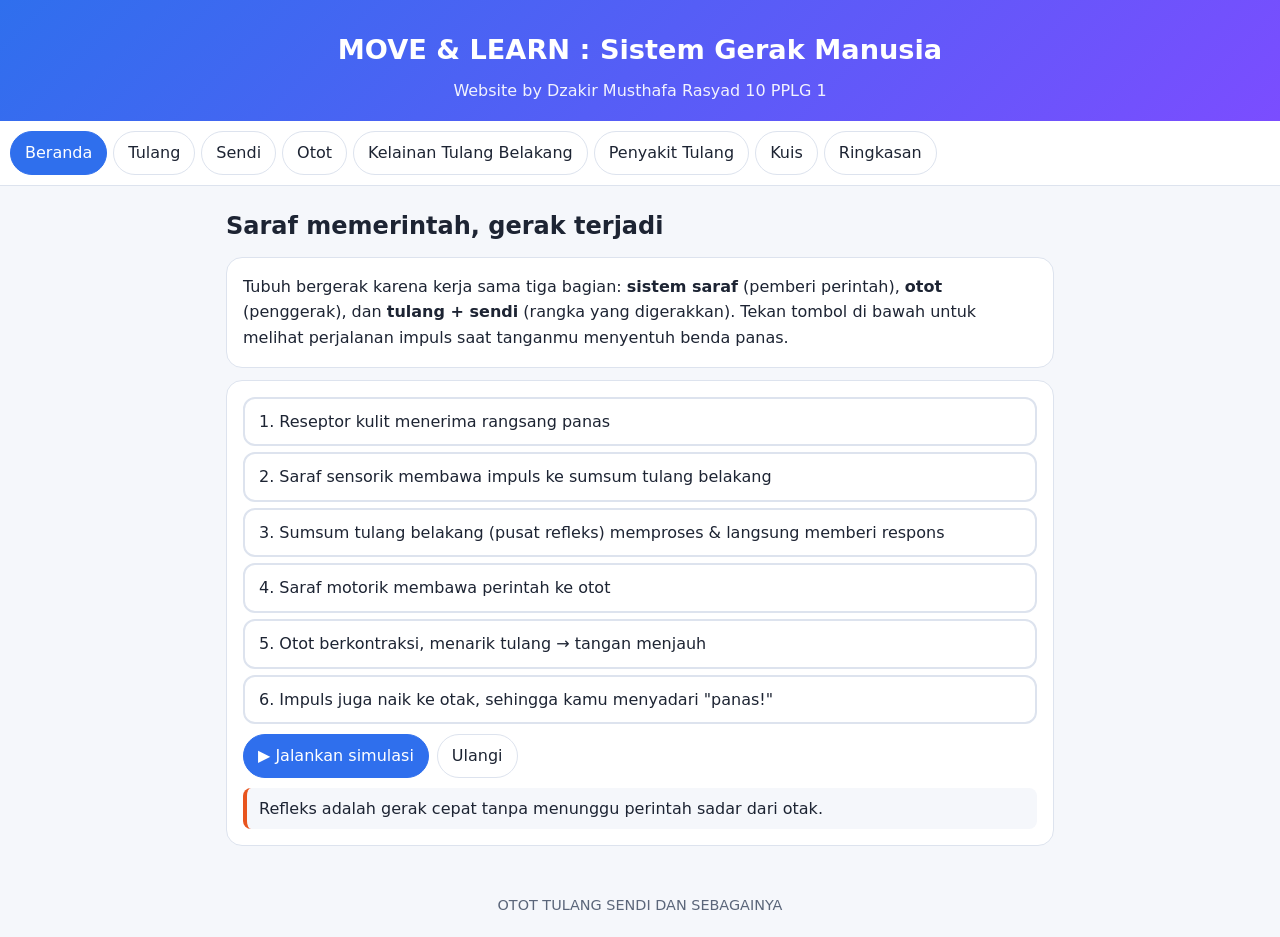
<file: IPAS/index.html>
<!DOCTYPE html>
<html lang="id">
<head>
<meta charset="UTF-8">
<meta name="viewport" content="width=device-width, initial-scale=1">
<title>BioGerak - Sistem Saraf dan Gerak Manusia</title>
<link rel="stylesheet" href="style.css">
</head>
<body>

<header>
  <h1>MOVE & LEARN : Sistem Gerak Manusia</h1>
  <p>Website by Dzakir Musthafa Rasyad 10 PPLG 1</p>
</header>

<nav id="nav">
  <button data-t="beranda" class="on">Beranda</button>
  <button data-t="tulang">Tulang</button>
  <button data-t="sendi">Sendi</button>
  <button data-t="otot">Otot</button>
  <button data-t="tulangbelakang">Kelainan Tulang Belakang</button>
  <button data-t="penyakit">Penyakit Tulang</button>
  <button data-t="kuis">Kuis</button>
  <button data-t="ringkasan">Ringkasan</button>
</nav>

<main>

<section id="beranda" class="show">
  <h2>Saraf memerintah, gerak terjadi</h2>
  <div class="card">Tubuh bergerak karena kerja sama tiga bagian: <b>sistem saraf</b> (pemberi perintah), <b>otot</b> (penggerak), dan <b>tulang + sendi</b> (rangka yang digerakkan). Tekan tombol di bawah untuk melihat perjalanan impuls saat tanganmu menyentuh benda panas.</div>
  <div class="card">
    <div class="flow" id="flow">
      <div class="step">1. Reseptor kulit menerima rangsang panas</div>
      <div class="step">2. Saraf sensorik membawa impuls ke sumsum tulang belakang</div>
      <div class="step">3. Sumsum tulang belakang (pusat refleks) memproses &amp; langsung memberi respons</div>
      <div class="step">4. Saraf motorik membawa perintah ke otot</div>
      <div class="step">5. Otot berkontraksi, menarik tulang → tangan menjauh</div>
      <div class="step">6. Impuls juga naik ke otak, sehingga kamu menyadari "panas!"</div>
    </div>
    <div class="btns"><button class="primary" id="play">▶ Jalankan simulasi</button><button id="reset">Ulangi</button></div>
    <div class="info" id="flowinfo">Refleks adalah gerak cepat tanpa menunggu perintah sadar dari otak.</div>
  </div>
</section>

<section id="tulang">
  <h2>Sistem Tulang (Rangka)</h2>
  <p>Tekan bagian rangka untuk melihat fungsinya. Rangka dewasa terdiri dari ±206 tulang.</p>
  <div class="svgbox">
    <svg viewBox="0 0 260 420" width="260" role="img" aria-label="Ilustrasi rangka manusia">
      <circle id="b-tengkorak" class="bone" cx="130" cy="38" r="26"/>
      <rect id="b-belakang" class="bone" x="124" y="66" width="12" height="130" rx="6"/>
      <ellipse id="b-rusuk" class="bone" cx="130" cy="120" rx="44" ry="48" style="fill-opacity:.55"/>
      <path id="b-panggul" class="bone" d="M88 196 Q130 170 172 196 L160 232 Q130 214 100 232Z"/>
      <path id="b-humerus" class="limb" d="M86 88 L58 170" stroke-width="12"/>
      <path class="limb" d="M174 88 L202 170" stroke-width="12" data-id="b-humerus"/>
      <path id="b-radius" class="limb" d="M58 174 L44 250" stroke-width="9"/>
      <path class="limb" d="M202 174 L216 250" stroke-width="9" data-id="b-radius"/>
      <path id="b-femur" class="limb" d="M108 232 L102 320" stroke-width="15"/>
      <path class="limb" d="M152 232 L158 320" stroke-width="15" data-id="b-femur"/>
      <path id="b-tibia" class="limb" d="M102 326 L100 404" stroke-width="11"/>
      <path class="limb" d="M158 326 L160 404" stroke-width="11" data-id="b-tibia"/>
    </svg>
  </div>
  <div class="info" id="boneinfo">Pilih salah satu tulang pada gambar.</div>
  <div class="card"><b>Fungsi umum rangka:</b> menopang tubuh, melindungi organ (otak, jantung, paru-paru), tempat melekat otot, tempat pembentukan sel darah (sumsum merah), dan menyimpan kalsium &amp; fosfor.</div>
</section>

<section id="sendi">
  <h2>Sendi (Persendian)</h2>
  <p>Sendi adalah hubungan antar tulang yang menentukan arah gerak. Tekan jenis sendi:</p>
  <div class="btns" id="jointBtns"></div>
  <div class="card">
    <div id="jointinfo">Pilih jenis sendi.</div>
    <svg viewBox="0 0 300 90" width="100%" style="max-width:340px">
      <g id="jointAnim" style="transform-origin:150px 45px">
        <rect x="40" y="35" width="110" height="20" rx="10" fill="var(--bone)" stroke="var(--bones)"/>
        <rect x="150" y="35" width="110" height="20" rx="10" fill="var(--bone)" stroke="var(--bones)"/>
        <circle cx="150" cy="45" r="10" fill="var(--ac)"/>
      </g>
    </svg>
  </div>
  <div class="card"><b>Struktur sendi:</b> tulang rawan (peredam benturan), cairan sinovial (pelumas), kapsul sendi, dan ligamen (pengikat tulang ke tulang). Ligamen menyambung <i>tulang-tulang</i>, sedangkan tendon menyambung <i>otot-tulang</i>.</div>
</section>

<section id="otot">
  <h2>Sistem Otot</h2>
  <p>Geser untuk menekuk lengan. Lihat otot biseps (depan) dan triseps (belakang) bekerja berlawanan (antagonis).</p>
  <div class="svgbox">
    <svg viewBox="0 0 260 280" width="260">
      <rect x="62" y="20" width="36" height="110" rx="18" fill="var(--bone)" stroke="var(--bones)" stroke-width="2"/>
      <ellipse id="triceps" cx="58" cy="75" rx="12" ry="42" fill="#c0392b" opacity=".85"/>
      <ellipse id="biceps" cx="102" cy="75" rx="12" ry="42" fill="#e8541e" opacity=".85"/>
      <g id="forearm"><rect x="66" y="126" width="28" height="110" rx="14" fill="var(--bone)" stroke="var(--bones)" stroke-width="2"/></g>
      <circle cx="80" cy="130" r="9" fill="var(--pr)"/>
      <text x="125" y="60" fill="var(--tx)" font-size="13">Biseps</text>
      <text x="8" y="60" fill="var(--tx)" font-size="13">Triseps</text>
      <text x="125" y="135" fill="var(--tx)" font-size="13">Siku (sendi engsel)</text>
    </svg>
    <input type="range" id="arm" min="0" max="140" value="0" aria-label="Sudut siku">
    <div class="btns" style="justify-content:center"><button id="flex">💪 Tekuk</button><button id="ext">Luruskan</button></div>
  </div>
  <div class="info" id="muscleinfo">Lengan lurus: triseps berkontraksi, biseps rileks.</div>
  <div class="card"><b>Hubungan dengan saraf:</b> saraf motorik melepas pesan kimia (asetilkolin) pada otot. Otot memendek → menarik tulang lewat tendon. Tiga jenis otot: <b>rangka</b> (sadar), <b>polos</b> (tak sadar, organ dalam), <b>jantung</b> (tak sadar, bergaris).</div>
</section>

<section id="tulangbelakang">
  <h2>Kelainan Tulang Belakang</h2>
  <p>Tulang belakang normal tampak samping memiliki lengkung alami (leher &amp; pinggang melengkung ke depan, punggung ke belakang). Pilih kondisi:</p>
  <div class="btns" id="spineBtns">
    <button data-m="normal" class="on">Normal</button>
    <button data-m="skoliosis">Skoliosis</button>
    <button data-m="kifosis">Kifosis</button>
    <button data-m="lordosis">Lordosis</button>
  </div>
  <div class="svgbox"><svg id="spine" viewBox="0 0 320 380" width="300"></svg></div>
  <div class="info" id="spineinfo"></div>
</section>

<section id="penyakit">
  <h2>Penyakit yang Memengaruhi Tulang</h2>
  <div id="dis"></div>
</section>

<section id="kuis">
  <h2>Kuis Singkat</h2>
  <div id="quiz"></div>
  <div class="info" id="score">Jawab semua pertanyaan.</div>
  <div class="btns"><button id="qreset">Ulangi kuis</button></div>
</section>

<section id="ringkasan">
  <h2>Ringkasan Materi</h2>
  <div class="card"><ul class="sum">
    <li><b>Saraf</b> menerima rangsang dan mengirim perintah; <b>otot</b> berkontraksi; <b>tulang</b> menjadi pengungkit; <b>sendi</b> menentukan arah gerak.</li>
    <li><b>Refleks</b>: rangsang → saraf sensorik → sumsum tulang belakang → saraf motorik → otot.</li>
    <li><b>Tendon</b> = otot ke tulang. <b>Ligamen</b> = tulang ke tulang.</li>
    <li><b>Skoliosis</b>: tulang belakang bengkok ke samping (bentuk S/C).</li>
    <li><b>Kifosis</b>: punggung terlalu membungkuk ke belakang.</li>
    <li><b>Lordosis</b>: pinggang terlalu melengkung ke depan.</li>
    <li><b>Osteoporosis</b>: tulang keropos. <b>Rakitis</b>: tulang lunak akibat kurang vitamin D. <b>Osteoartritis</b>: tulang rawan sendi aus.</li>
    <li>Jaga tulang: cukup kalsium &amp; vitamin D, olahraga, postur baik, tidak merokok.</li>
  </ul></div>
</section>

</main>

<footer>OTOT TULANG SENDI DAN SEBAGAINYA</footer>

<script src="script.js"></script>
</body>
</html>
</file>
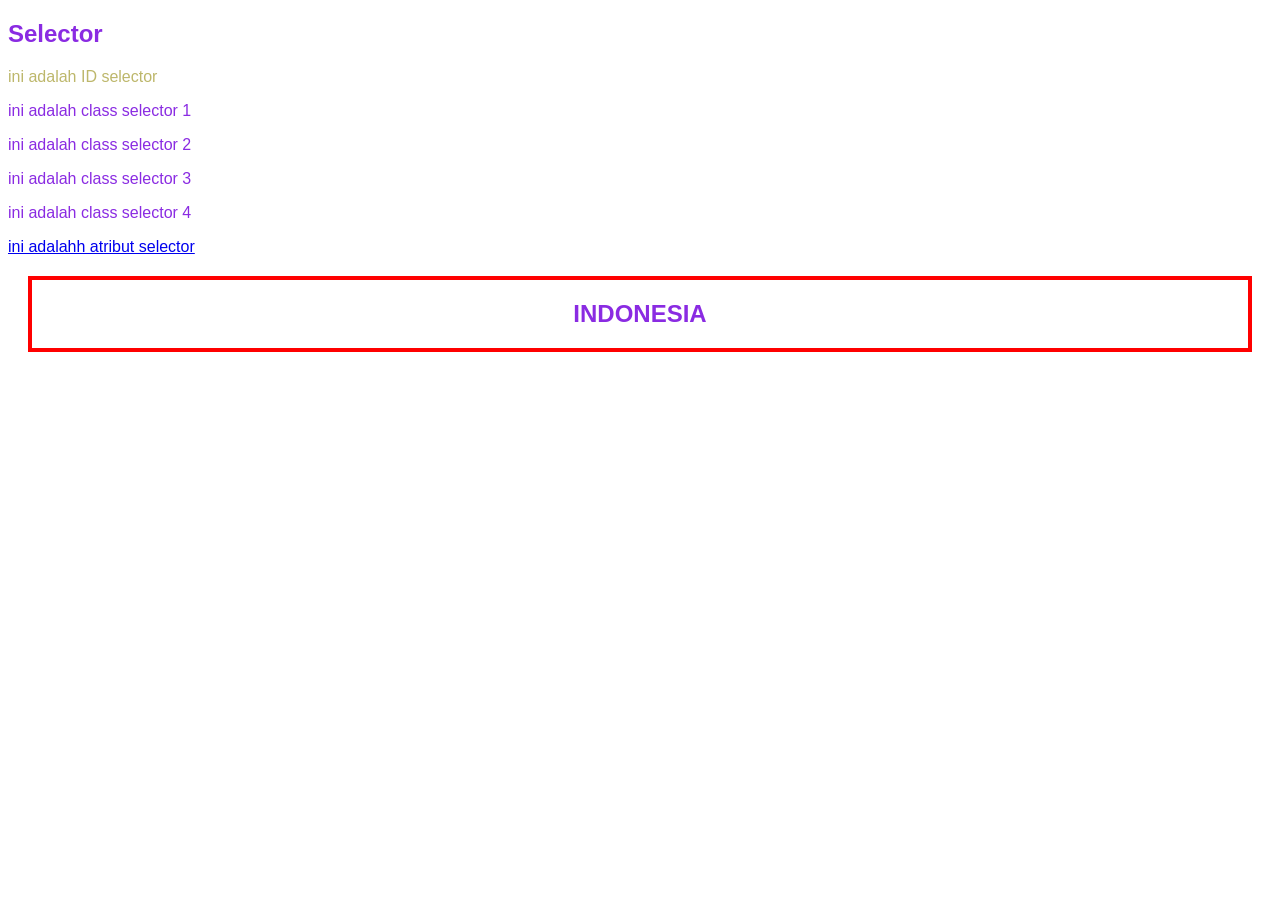
<file: materi1/belajarselector.html>
<!DOCTYPE html>
<html lang="en">
<head>
    <meta charset="UTF-8">
    <meta name="viewport" content="width=device-width, initial-scale=1.0">
    <title>Document</title>
    <link rel="stylesheet" href="selecttor.css">
</head>
<body>
     <h2>Selector</h2>
    <p id="selector">ini  adalah ID selector</p>
    <p class="paragraf">ini adalah  class selector 1</p>
    <p class="paragraf">ini adalah  class selector 2</p>
    <p class="paragraf">ini adalah  class selector 3</p>
    <p class="paragraf">ini adalah  class selector 4</p>
    <p><a href="https://www.youtube.com/">ini adalahh atribut selector</a></p>

    <h2 class="Box">INDONESIA</h2>
</body>
</html>
</file>
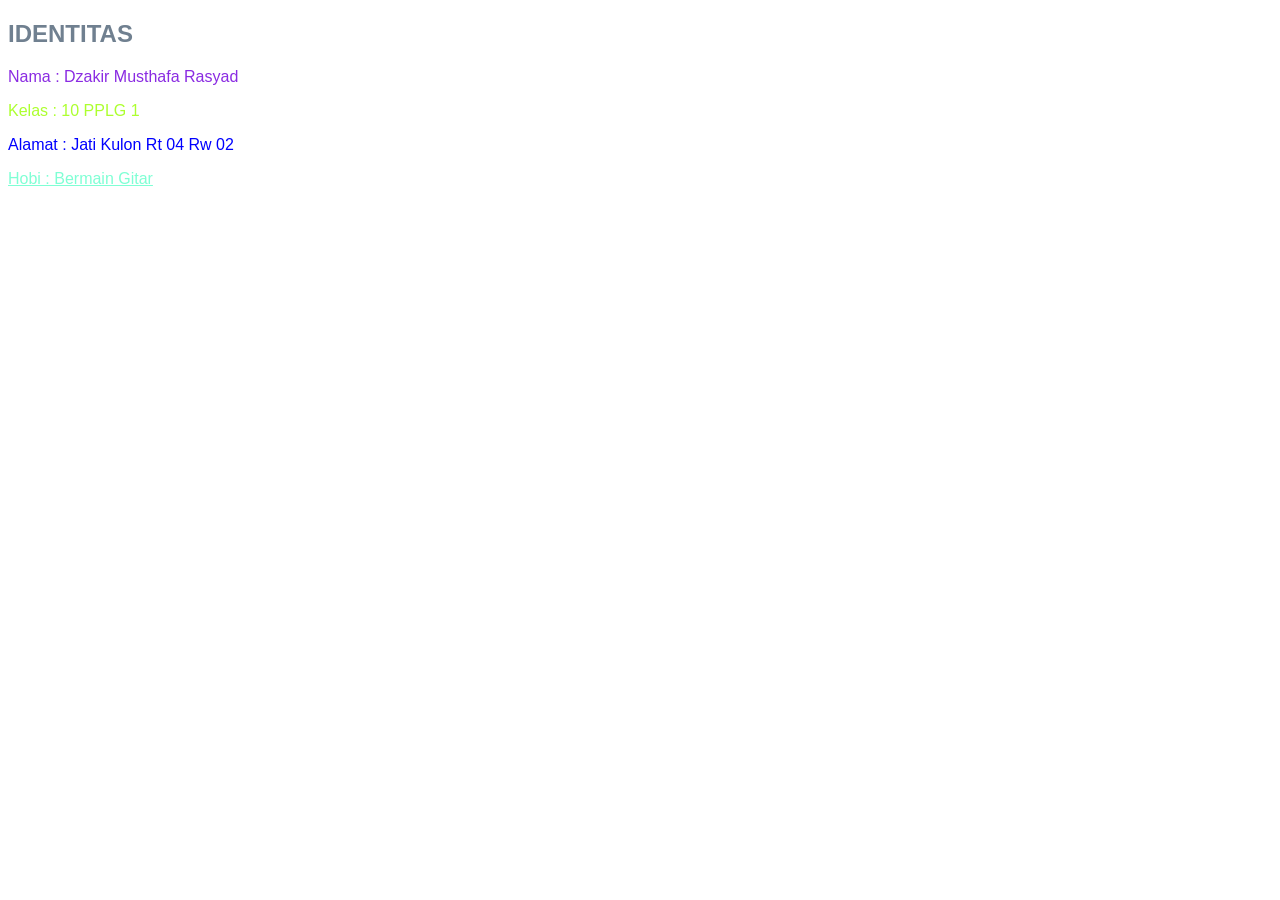
<file: materi1/test14.html>
<!DOCTYPE html>
<html lang="en">
<head>
    <meta charset="UTF-8">
    <meta name="viewport" content="width=device-width, initial-scale=1.0">
    <title>Document</title>
    <link rel="stylesheet" href="test14.css">
</head>
<body>
    <h2>IDENTITAS</h2>
    <p id="nama">Nama : Dzakir Musthafa Rasyad</p>
    <p class="kelas">Kelas : 10 PPLG 1</p>
    <p>Alamat : Jati Kulon Rt 04  Rw 02</p>
    <p><a href="">Hobi : Bermain Gitar</a></p>
</body>
</html>
</file>
<file: IPAS/style.css>
:root{
  --bg:#f5f7fb;--card:#fff;--tx:#1d2433;--mu:#5b667a;--pr:#2f6fed;--ac:#e8541e;
  --ok:#1f9d63;--bd:#dde3ee;--bone:#f3e9d2;--bones:#a8946a;
}
@media (prefers-color-scheme:dark){
  :root{--bg:#10141c;--card:#1a212d;--tx:#e8edf6;--mu:#9aa6bb;--pr:#6b9bff;--ac:#ff8a5c;
        --ok:#4cd08e;--bd:#2c3648;--bone:#d9cba8;--bones:#7a6a45}
}
*{box-sizing:border-box}
body{margin:0;background:var(--bg);color:var(--tx);font:16px/1.6 system-ui,-apple-system,"Segoe UI",Roboto,sans-serif}

header{padding:28px 18px 18px;text-align:center;background:linear-gradient(135deg,var(--pr),#7b4dff);color:#fff}
header h1{margin:0 0 6px;font-size:1.7rem}
header p{margin:0;opacity:.92}

nav{position:sticky;top:0;z-index:5;display:flex;gap:6px;overflow-x:auto;padding:10px;background:var(--card);border-bottom:1px solid var(--bd)}
nav button{flex:none}

button{font:inherit;cursor:pointer;border:1px solid var(--bd);background:var(--card);color:var(--tx);padding:8px 14px;border-radius:999px}
button.on,button.primary{background:var(--pr);color:#fff;border-color:var(--pr)}

main{max-width:860px;margin:0 auto;padding:16px}
section{display:none}
section.show{display:block;animation:in .3s}
@keyframes in{from{opacity:0;transform:translateY(8px)}to{opacity:1}}

h2{margin:.2em 0 .4em}
.card{background:var(--card);border:1px solid var(--bd);border-radius:16px;padding:16px;margin:12px 0}
.btns{display:flex;flex-wrap:wrap;gap:8px;margin:10px 0}
.info{border-left:4px solid var(--ac);padding:8px 12px;background:var(--bg);border-radius:8px;margin-top:10px}

.svgbox{background:var(--card);border:1px solid var(--bd);border-radius:16px;padding:8px;text-align:center}
.svgbox svg{max-width:100%;height:auto}

.flow{display:flex;flex-direction:column;gap:6px}
.step{padding:10px 14px;border-radius:12px;border:2px solid var(--bd);background:var(--card);transition:.3s}
.step.act{border-color:var(--ac);background:var(--ac);color:#fff;transform:scale(1.02)}

.bone{fill:var(--bone);stroke:var(--bones);stroke-width:2;cursor:pointer;transition:.2s}
.bone:hover,.bone.sel{fill:var(--ac)}
.limb{stroke:var(--bone);stroke-linecap:round;fill:none;cursor:pointer;transition:.2s}
.limb:hover,.limb.sel{stroke:var(--ac)}

.sum li{margin:6px 0}
.opt{display:block;width:100%;text-align:left;margin:6px 0;border-radius:12px}
.opt.right{background:var(--ok);color:#fff}
.opt.wrong{background:#d64545;color:#fff}
input[type=range]{width:100%}
details summary{cursor:pointer;font-weight:600}
footer{text-align:center;color:var(--mu);padding:20px;font-size:.9rem}
</file>
<file: materi1/selecttor.css>
h2 {
    color: blueviolet;
}
#selector {
    color:darkkhaki;
}

.paragraf {
    color: blueviolet;
}

* {
    font-family: 'Lucida Sans', 'Lucida Sans Regular', 'Lucida Grande', 'Lucida Sans Unicode', Geneva, Verdana, sans-serif;
}

.Box {
    font-size: x-large;
    font-weight: bold;
    border: 4px solid red;
    padding: 20px;
    text-align: center;
    margin: 20px;
}
</file>
<file: materi1/test14.css>
body {
    font-family: sans-serif;
}

h2 {
    color: slategrey;
}

p {
    color: blue;
}

#nama {
    color: blueviolet;
}

.kelas {
    color: greenyellow;
}
a {
    color:aquamarine
}
</file>
